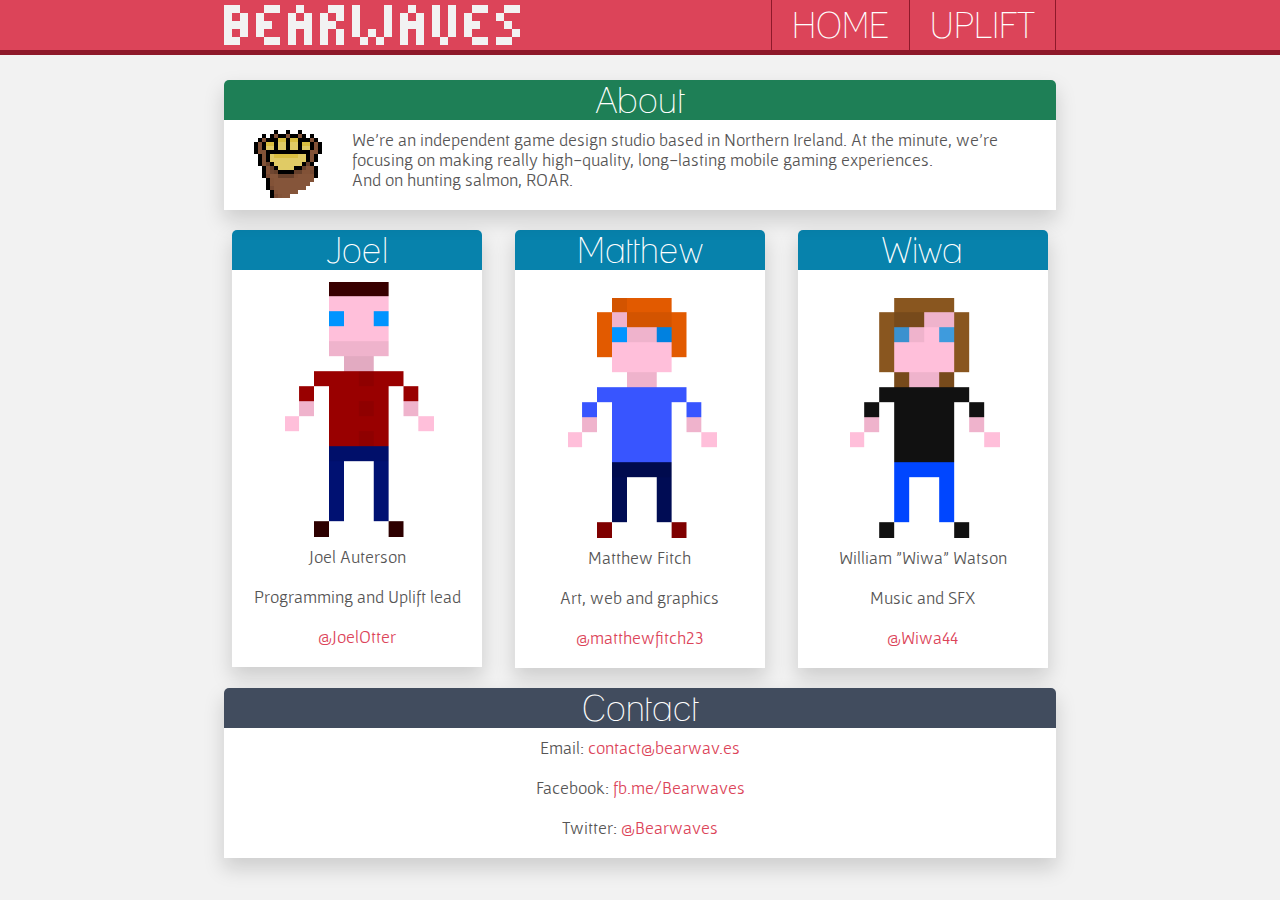
<file: index.html>
<html>
<head>
	<title>Bearwaves</title>
	<link rel="stylesheet" type="text/css" href="style.css" media="screen" />
	<link href='http://fonts.googleapis.com/css?family=Gafata' rel='stylesheet' type='text/css'>
	<link rel="icon" type="image/x-icon" href="favicon.ico" />
</head>
<body>

	<div id="header">
		<div class="container">
			<h1 id="logo">Bearwaves</h1>
			<ul id="navigation">
				<li><a href="#">Home</a></li>
				<li><a href="uplift.html">Uplift</a></li>
			</ul>
		</div>
	</div>
	<div class="clear"></div><!-- offset -->
	<div class="container">

		<div class="box" id="about">
			<h2>About</h2>
			<img src="paw.png">
			<p>We're an independent game design studio based in Northern Ireland. At the minute, we're focusing on making really high-quality, long-lasting mobile gaming experiences.
			<br>And on hunting salmon, ROAR.</p>
		</div>

		<ul id="members">
			<li>
				<h3>Joel</h3>
				<img src="Joel.png" />
				<center><p>Joel Auterson</p></center>
				<center><p>Programming and Uplift lead</p></center>
				<center><p><a href="http://twitter.com/JoelOtter" target="_blank">@JoelOtter</a></p></center>
			</li>
			<li>
				<h3>Matthew</h3>
				<img src="Matthew.png" style="margin-top: 11.25%;" />
				<center><p>Matthew Fitch</p></center>
				<center><p>Art, web and graphics</p></center>
				<center><p><a href="http://twitter.com/matthewfitch23" target="_blank">@matthewfitch23</a></p></center>
			</li>
			<li>
				<h3>Wiwa</h3>
				<img src="Wiwa.png" style="margin-top: 11.25%;" />
				<center><p>William "Wiwa" Watson</p></center>
				<center><p>Music and SFX</p></center>
				<center><p><a href="http://twitter.com/Wiwa44" target="_blank">@Wiwa44</a></p></center>
			</li>
		</ul>
		<div class="box" id="contact" style="margin-bottom: 20px;">
			<h2>Contact</h2>
			<center><p>Email: <a href="mailto:contact@bearwav.es">contact@bearwav.es</a></p></center>
			<center><p>Facebook: <a href="http://fb.me/Bearwaves" target="_blank">fb.me/Bearwaves</a></p></center>
			<center><p>Twitter: <a href="http://twitter.com/Bearwaves" target="_blank">@Bearwaves</a></p></center>
		</div>
	</div> <!-- end main container -->
</body>
</html>
</file>
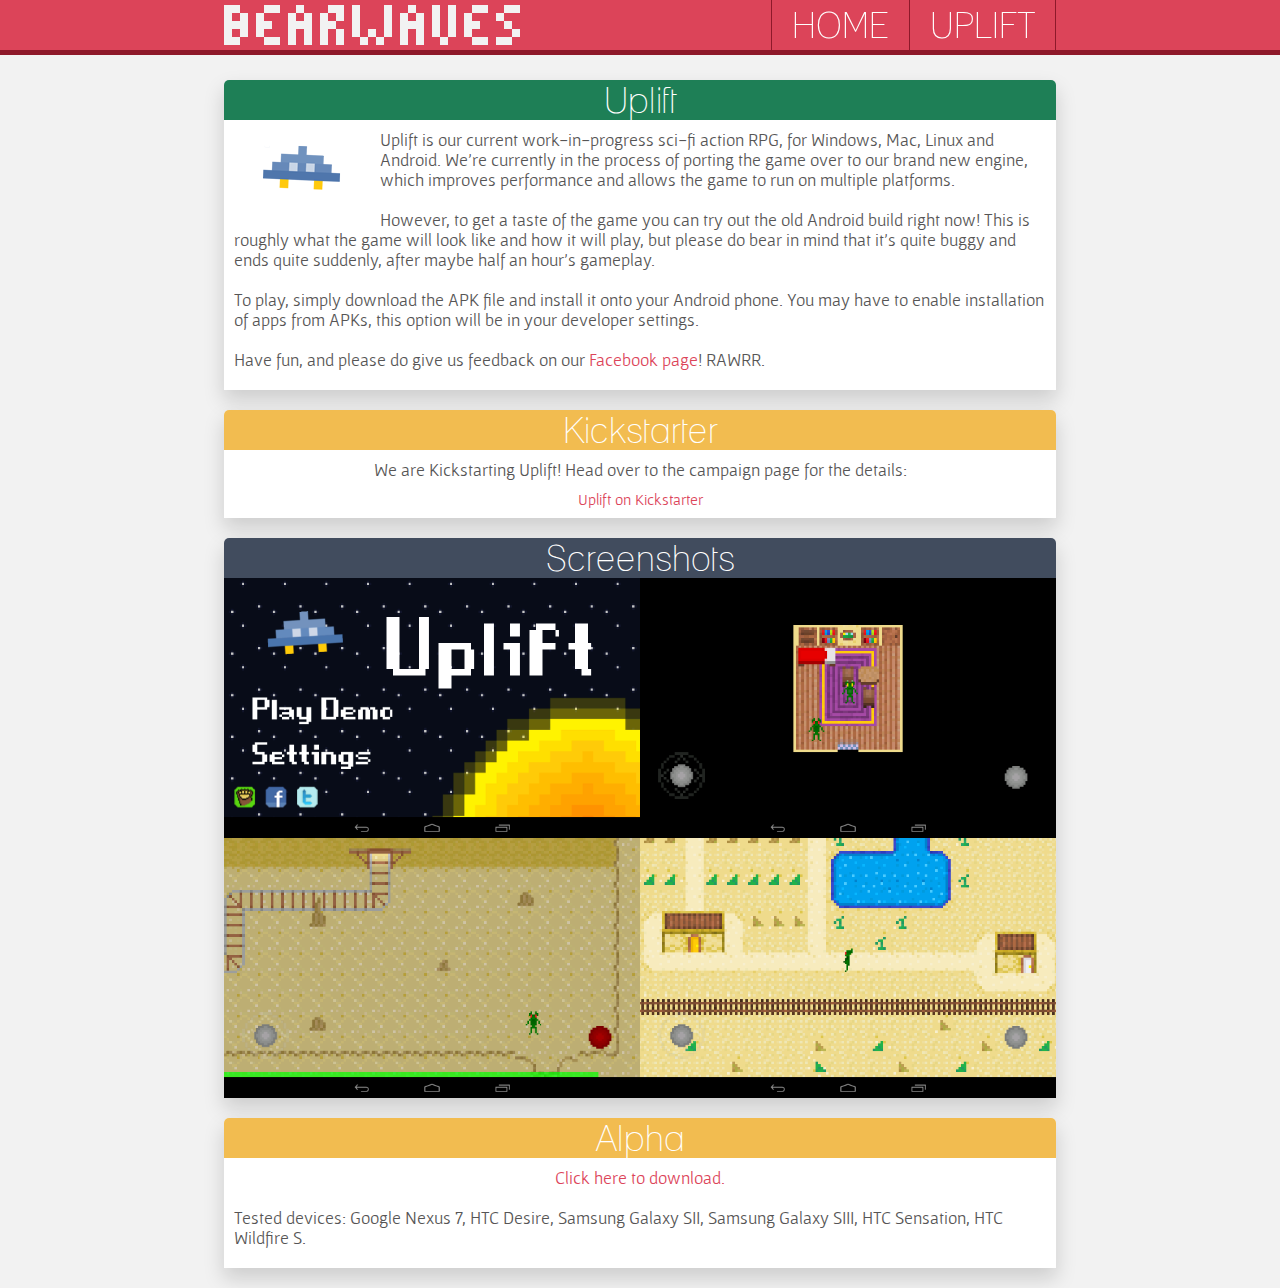
<file: uplift.html>
<html>
<head>
	<title>Uplift</title>
	<link rel="stylesheet" type="text/css" href="style.css" media="screen" />
	<link href='http://fonts.googleapis.com/css?family=Gafata' rel='stylesheet' type='text/css'>
	<link rel="icon" type="image/x-icon" href="favicon.ico" />
</head>
<body>

	<div id="header">
		<div class="container">
			<h1 id="logo">Bearwaves</h1>
			<ul id="navigation">  
				<li><a href="index.html">Home</a></li>	
				<li><a href="#">Uplift</a></li>
			</ul>
		</div>
	</div>
	<div class="clear"></div><!-- offset -->
	<div class="container">

		<div class="box" id="about">
			<h2>Uplift</h2>
			<img src="uplift_icon.png">
			<p>Uplift is our current work-in-progress sci-fi action RPG, for Windows, Mac, Linux and Android. We're currently in the process of porting the game over to our brand new engine, which improves performance and allows the game to run on multiple platforms.</p>
			<p>However, to get a taste of the game you can try out the old Android build right now! This is roughly what the game will look like and how it will play, but please do bear in mind that it's quite buggy and ends quite suddenly, after maybe half an hour's gameplay.</p>
			<p>To play, simply download the APK file and install it onto your Android phone. You may have to enable installation of apps from APKs, this option will be in your developer settings.</p>
			<p>Have fun, and please do give us feedback on our <a href="https://www.facebook.com/Bearwaves" target="_blank">Facebook page</a>! RAWRR.</p>
		</div>
		<div class="box" id="kickstarter">
			<h2>Kickstarter</h2>
			<center><p>We are Kickstarting Uplift! Head over to the campaign page for the details:</p></center>
			<center><a href="https://www.kickstarter.com/projects/joelotter/uplift-a-multi-platform-rpg" target="_blank">Uplift on Kickstarter</a></center>
		</div>

		<div class="box" id="screenshots" style="padding: 0">
			<h2>Screenshots</h2>
			<img src="screen1.png" style="width:50%; float: left; margin: 0;">
			<img src="screen2.png" style="width:50%; float: right; margin: 0;">
			<img src="screen3.png" style="width:50%; float: left; margin: 0;">
			<img src="screen4.png" style="width:50%; float: right; margin: 0;">
		</div>

		<div class="box" id="alpha" style="margin-bottom: 20px;">
			<h2>Alpha</h2>
			<center><p><a href="Uplift.apk">Click here to download.</a></p></center>
			<p>Tested devices: Google Nexus 7, HTC Desire, Samsung Galaxy SII, Samsung Galaxy SIII, HTC Sensation, HTC Wildfire S.</p>
		</div>

	</div> <!-- end main container -->
</body>
</html>
</file>
<file: style.css>
* { margin: 0px; padding: 0px; border: 0px;} /* Resets all margins, paddings, borders */
a, a:active, a:hover, a:visited { color: inherit; text-decoration: inherit;} /* Such a time saver */
.clear { width:100%px; height: 60px; float: none; clear:both;} /*Used to offset header */

/* 
 * GENERAL
 */
@font-face {
	font-family: 'Lane';
	src: url('lane.ttf');
}
body {
	min-width: 750px;
	background: #F2F2F2;
}
.container { 
	width: 65%;
	min-width: 740px;
	margin: 0 auto;
	clear: both;
}
h2, h3 {
	width: 100%;
	text-align: center;
	color: #fff;
	background-color: #1E7F56;
	border-top-left-radius: 5px;
	border-top-right-radius: 5px;
	border-color: #F2F2F2;
	font: 36px/40px 'Lane', Arial, sans-serif;
}

/* 
 * HEADER / LOGO
 */

#header {
	position: fixed;
	width: 100%; height: 50px;
	background: #DC4459;
	float: left;
	border-bottom: solid 5px #8E192A;
	z-index: 99999;
}
#logo {
	background: url(logo.png) no-repeat;
	text-indent: -99999px; /* Hides the text off-screen */
	width: 320px; height: 40px;
	margin-top: 5px;
	float: left;

}

/*
 *	NAVIGATION
 */

ul#navigation {
	float: right;
	list-style: none;
}
ul#navigation li {
	float: left;
	height: 50px; display: block;
	padding:0 20px 0 20px;
	line-height: 50px;
	font-family: "Lane"; font-size: 35px; color: #ffffff; text-align: center;
	border-left: 1px solid #8E192A;
	text-transform: uppercase;
}
ul#navigation li:last-child { /* Smart trick to pick up the last list item */
	border-right: 1px solid #8E192A;
}
ul#navigation li:hover {
	background: #8E192A;
}

/* 
 * BOXES
 */

#contact h2 { background: #414C5E;}
#team h2 { background: #F2BC50;}
#kickstarter h2 { background: #F2BC50;}
#screenshots h2 { background: #414C5E;}
#alpha h2 { background: #F2BC50;}

.box {
	margin-top: 20px;
	float: left;
	position:  relative;
	background: #FFFFFF;
	border-top-left-radius: 5px;
	border-top-right-radius: 5px;
	box-shadow: 0px 10px 20px 1px rgba(10,10,0,.15);
	padding-bottom: 10px;
	-moz-transition: all 0.3s;
	-ms-transition: all 0.3s;
	-o-transition: all 0.3s;
	-webkit-transition: all 0.3s;
	transition: all 0.3s;
	min-width:750px;
	width: 100%;
	font-family: 'Gafata', sans-serif;
}

.box:hover, ul#members li:hover{
	position: relative;
	-moz-transform: translateY(-5px);
	-moz-transition: all 0.5s;
	-webkit-transform: translateY(-5px);
	-webkit-transition: all 0.5s;
	-ms-transform: translateY(-5px);
	-ms-transition: all 0.5s;
	-o-transform: translateY(-5px);
	-o-transition: all 0.5s;
	transform: translateY(-5px);
	transition: all 0.5s;
}

.box img {
	float: left;
	margin: 10px 30px 0px 30px;
}

.box p {
	color: #565555;
	font-size: 17.5px;
	padding: 10px;
}

.box a {
	color: #DC4459;
}

/* 
 * MEMBERS
 */

ul#members {
	width: 100%;
	float: left; clear:both;
	list-style: none;
	margin-top: 20px;
	font-family: 'Gafata', sans-serif;
}
ul#members li {
	width: 30%;
	margin-right: 4%;
	background: #fff;
	float: left;
	border-top-left-radius: 5px;
	border-top-right-radius: 5px;
	box-shadow: 0px 10px 20px 1px rgba(10,10,0,.15);
	padding-bottom: 10px;
	-moz-transition: all 0.3s;
	-ms-transition: all 0.3s;
	-o-transition: all 0.3s;
	-webkit-transition: all 0.3s;
	transition: all 0.3s;
}
ul#members li img {
	width: 60%;
	margin: 5% 0 0 21%;
}
ul#members li p {
	color: #565555;
	font-size: 17.5px;
	padding: 10px;
}
ul#members li a {
	color: #DC4459;
}
ul#members li:first-child { margin-left: 1%;} /* Centers everything */
ul#members li:last-child { margin: 0px;} /*Removes any margins on the last item */
ul#members h3 { background: #0782AC;}
.threebox {
	position: relative;
	margin-top: 20px;
	margin-bottom: 30px;
}
</file>
